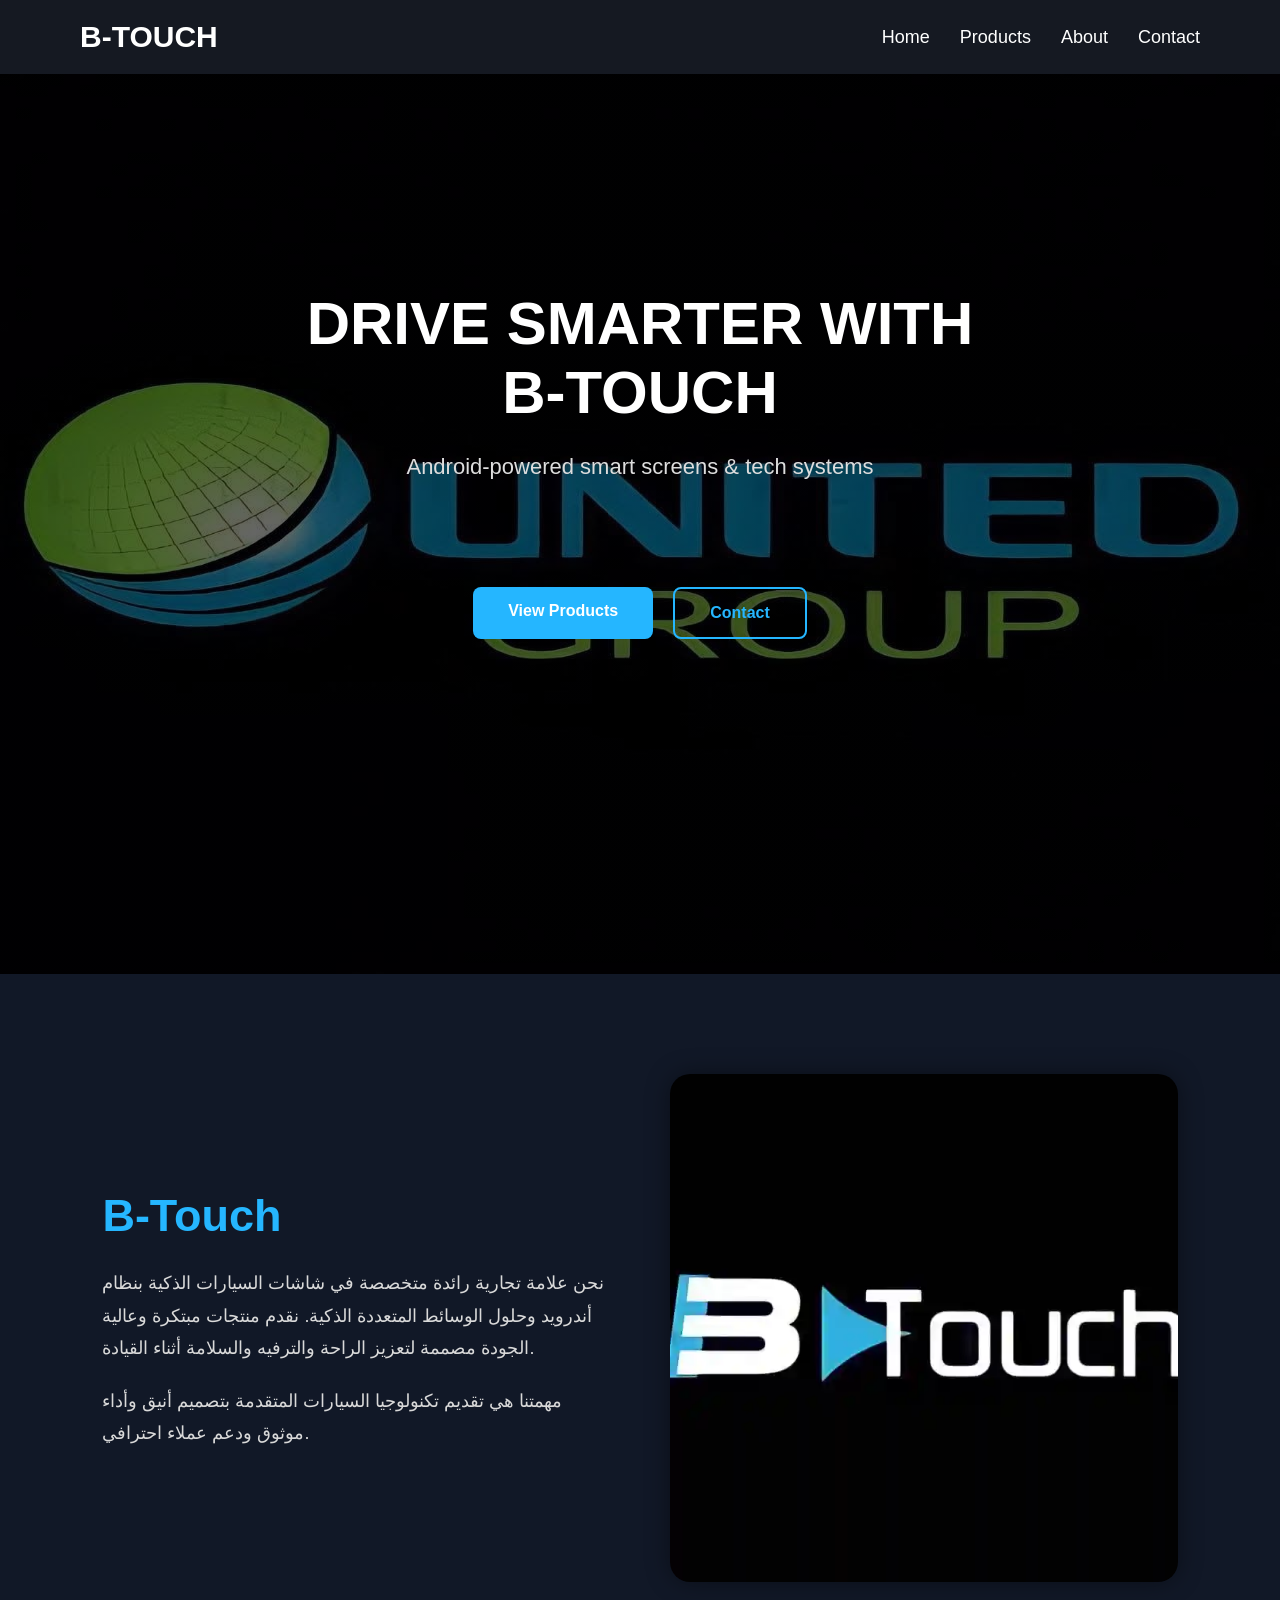
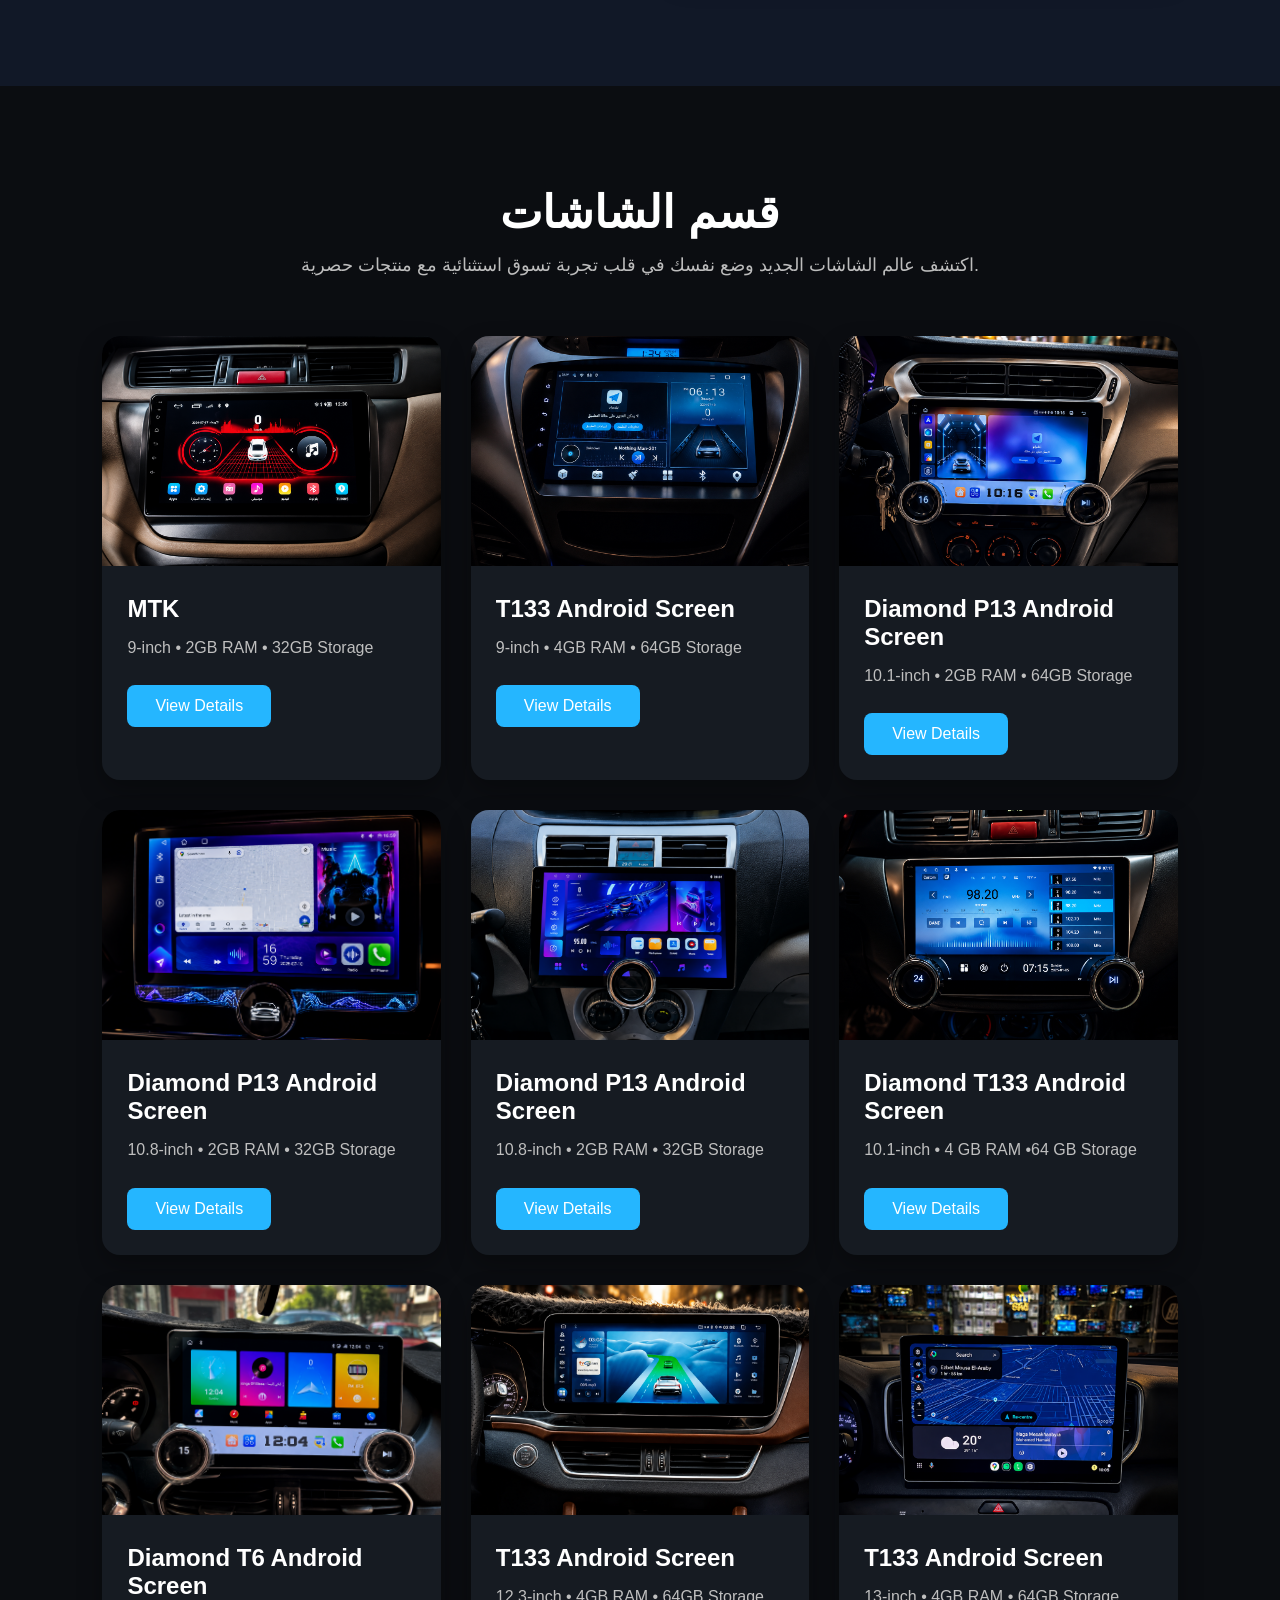
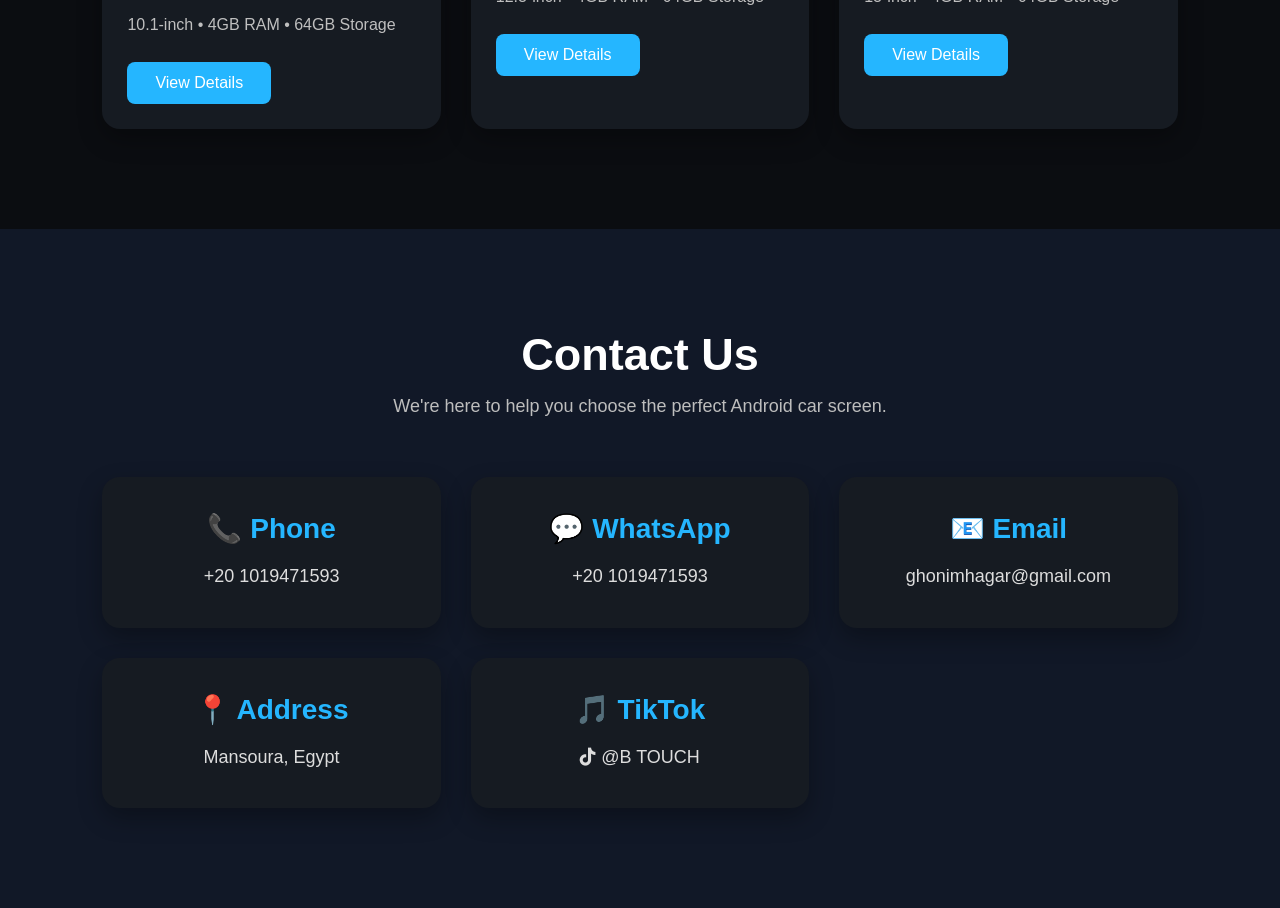
<file: index.html>
<!DOCTYPE html>
<html lang="en">

<head>
    <meta charset="UTF-8">
    <meta name="viewport" content="width=device-width, initial-scale=1.0">
    <title>B-TOUCH</title>

    <link rel="stylesheet" href="style.css">

    <link rel="stylesheet"
          href="https://cdnjs.cloudflare.com/ajax/libs/font-awesome/6.7.2/css/all.min.css">
</head>

<body>

    <!-- ===== HEADER ===== -->

    <header>

        <div class="logo">
            B-TOUCH
        </div>

        <nav>

            <a href="#home">Home</a>

            <a href="#products">Products</a>

            <a href="#about">About</a>

            <a href="#contact">Contact</a>

        </nav>

    </header>

    <!-- ===== HERO SECTION ===== -->

    <section class="hero" id="home">

        <div class="hero-text">

            <h1>DRIVE SMARTER WITH B-TOUCH</h1>

            <p>
                Android-powered smart screens & tech systems
            </p>

            <div class="buttons">

                <a href="#products" class="btn">View Products</a>

                <a href="#contact" class="btn2">Contact</a>

            </div>

        </div>

    </section>
        <!-- ===== ABOUT SECTION ===== -->

    <section class="about" id="about">

        <div class="about-container">

            <div class="about-image">
                <img src="images/car0.jpeg" alt="About B-Touch">
            </div>

            <div class="about-text">

                <h2>B-Touch</h2>

                <p>
                    نحن علامة تجارية رائدة متخصصة في شاشات السيارات الذكية بنظام أندرويد وحلول الوسائط المتعددة الذكية.
                    نقدم منتجات مبتكرة وعالية الجودة مصممة لتعزيز الراحة والترفيه والسلامة أثناء القيادة.
                </p>

                <p>
                    مهمتنا هي تقديم تكنولوجيا السيارات المتقدمة بتصميم أنيق وأداء موثوق ودعم عملاء احترافي.
                </p>

            </div>

        </div>

    </section>

    <!-- ===== PRODUCTS SECTION ===== -->

    <section class="products" id="products">

        <div class="section-title">

            <h2>قسم الشاشات</h2>

            <p>
                اكتشف عالم الشاشات الجديد
                وضع نفسك في قلب تجربة تسوق استثنائية مع منتجات حصرية.
            </p>

        </div>

        <div class="products-grid" id="products-grid">

        </div>

    </section>
    <!-- ===== CONTACT SECTION ===== -->

<section class="contact" id="contact">

    <div class="section-title">
        <h2>Contact Us</h2>
        <p>We're here to help you choose the perfect Android car screen.</p>
    </div>

    <div class="contact-container">

        <a href="tel:+201019471593" class="contact-box">
            <h3>📞 Phone</h3>
            <p>+20 1019471593</p>
        </a>

        <a href="https://wa.me/201019471593" target="_blank" class="contact-box">
            <h3>💬 WhatsApp</h3>
            <p>+20 1019471593</p>
        </a>

        <a href="mailto:ghonimhagar@gmail.com" class="contact-box">
            <h3>📧 Email</h3>
            <p>ghonimhagar@gmail.com</p>
        </a>

        <a href="https://maps.app.goo.gl/GESdEfvwKr8HK5yb7?g_st=" target="_blank" class="contact-box">
            <h3>📍 Address</h3>
            <p>Mansoura, Egypt</p>
        </a>

        <a href="https://vm.tiktok.com/ZS9rwDLL4vJqJ-oN7ri/" target="_blank" rel="noopener noreferrer" class="contact-box">
            <h3>🎵 TikTok</h3>
            <p>
                <i class="fa-brands fa-tiktok"></i> @B TOUCH
            </p>
        </a>

    </div>

</section>

<script src="script.js"></script>

</body>

</html>
</file>
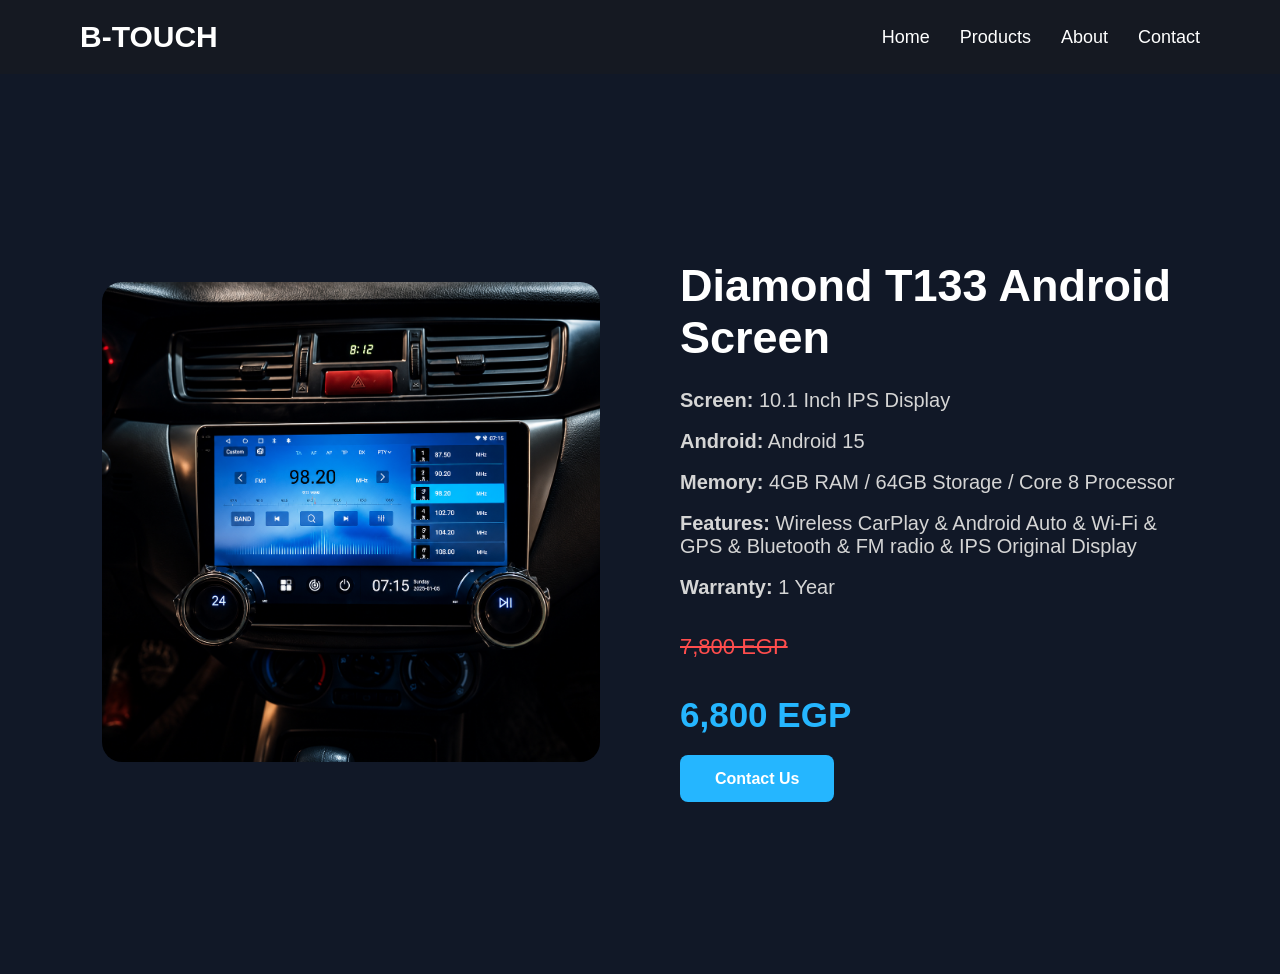
<file: D T133.html>
<!DOCTYPE html>
<html lang="en">

<head>

<meta charset="UTF-8">

<meta name="viewport" content="width=device-width, initial-scale=1.0">

<title>Product Details</title>

<link rel="stylesheet" href="style.css">

</head>

<body>

<header>

<div class="logo">

B-TOUCH

</div>

<nav>

<a href="index.html">Home</a>

<a href="index.html#products">Products</a>

<a href="index.html#about">About</a>

<a href="index.html#contact">Contact</a>

</nav>

</header>

<section class="product-details">

<div class="product-image">

<img src="images/D T133.png" alt="Product">

</div>

<div class="product-content">

<h1>Diamond T133 Android Screen</h1>

<p><strong>Screen:</strong> 10.1 Inch IPS Display</p>

<p><strong>Android:</strong> Android 15</p>

<p><strong>Memory:</strong> 4GB RAM / 64GB Storage / Core 8  Processor</p>

<p><strong>Features:</strong> Wireless CarPlay & Android Auto & Wi-Fi & GPS & Bluetooth & FM radio & IPS Original Display </p>

<p><strong>Warranty:</strong> 1 Year </p>

<div class="price">

    <span class="old-price">7,800 EGP</span>

    <h2>6,800 EGP</h2>

</div>
<a href="index.html#contact" class="btn">Contact Us</a>

</div>

</section>

</body>

</html>
</file>
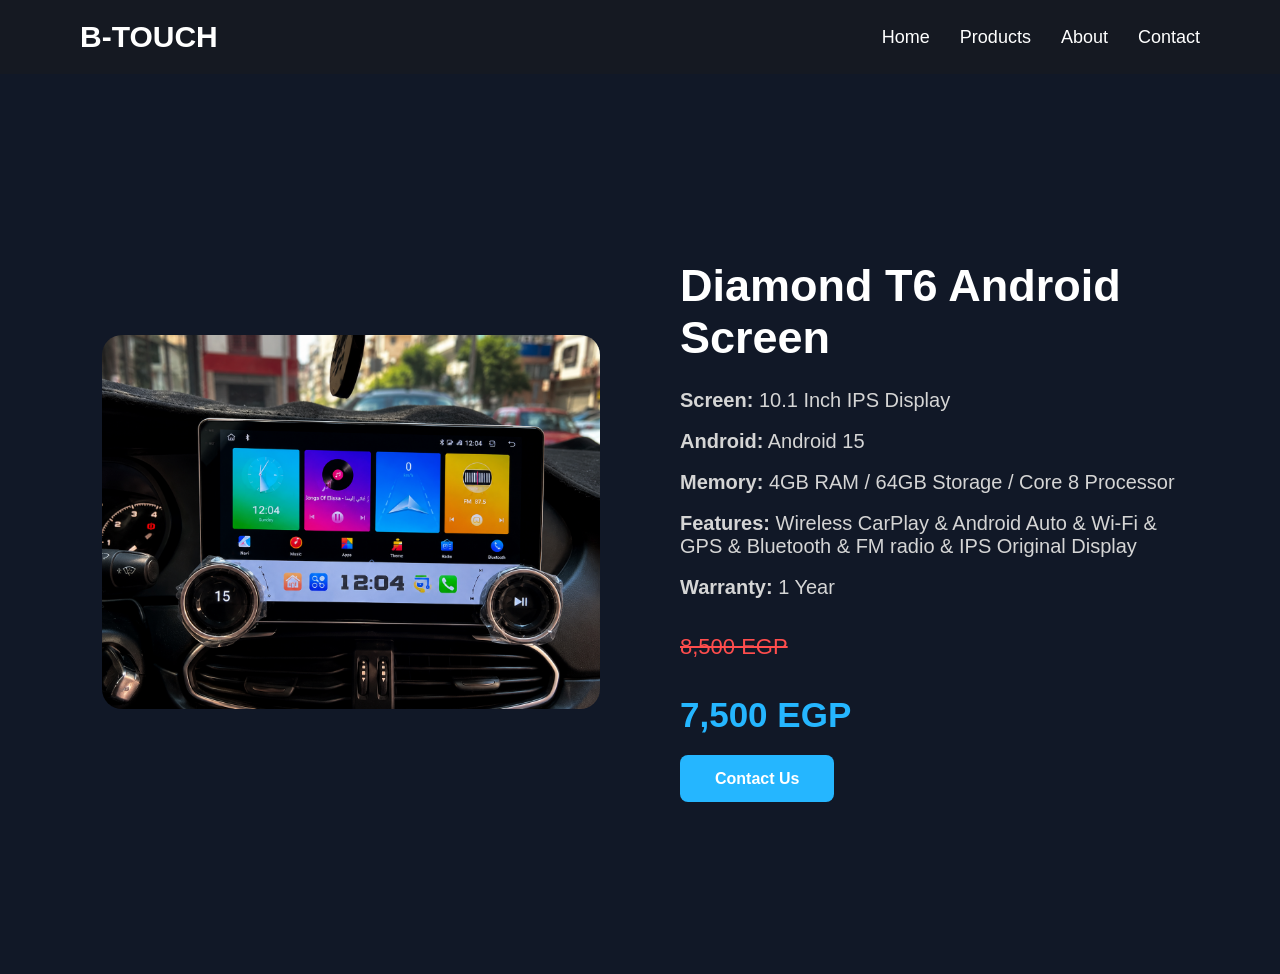
<file: D T6.html>
<!DOCTYPE html>
<html lang="en">

<head>

<meta charset="UTF-8">

<meta name="viewport" content="width=device-width, initial-scale=1.0">

<title>Product Details</title>

<link rel="stylesheet" href="style.css">

</head>

<body>

<header>

<div class="logo">

B-TOUCH

</div>

<nav>

<a href="index.html">Home</a>

<a href="index.html#products">Products</a>

<a href="index.html#about">About</a>

<a href="index.html#contact">Contact</a>

</nav>

</header>

<section class="product-details">

<div class="product-image">

<img src="images/D T6.png" alt="Product">

</div>

<div class="product-content">

<h1>Diamond T6 Android Screen</h1>

<p><strong>Screen:</strong> 10.1 Inch IPS Display</p>

<p><strong>Android:</strong> Android 15</p>

<p><strong>Memory:</strong> 4GB RAM / 64GB Storage / Core 8  Processor</p>

<p><strong>Features:</strong> Wireless CarPlay & Android Auto & Wi-Fi & GPS & Bluetooth & FM radio & IPS Original Display </p>

<p><strong>Warranty:</strong> 1 Year </p>

<div class="price">

    <span class="old-price">8,500 EGP</span>

    <h2>7,500 EGP</h2>

</div>
<a href="index.html#contact" class="btn">Contact Us</a>

</div>

</section>

</body>

</html>
</file>
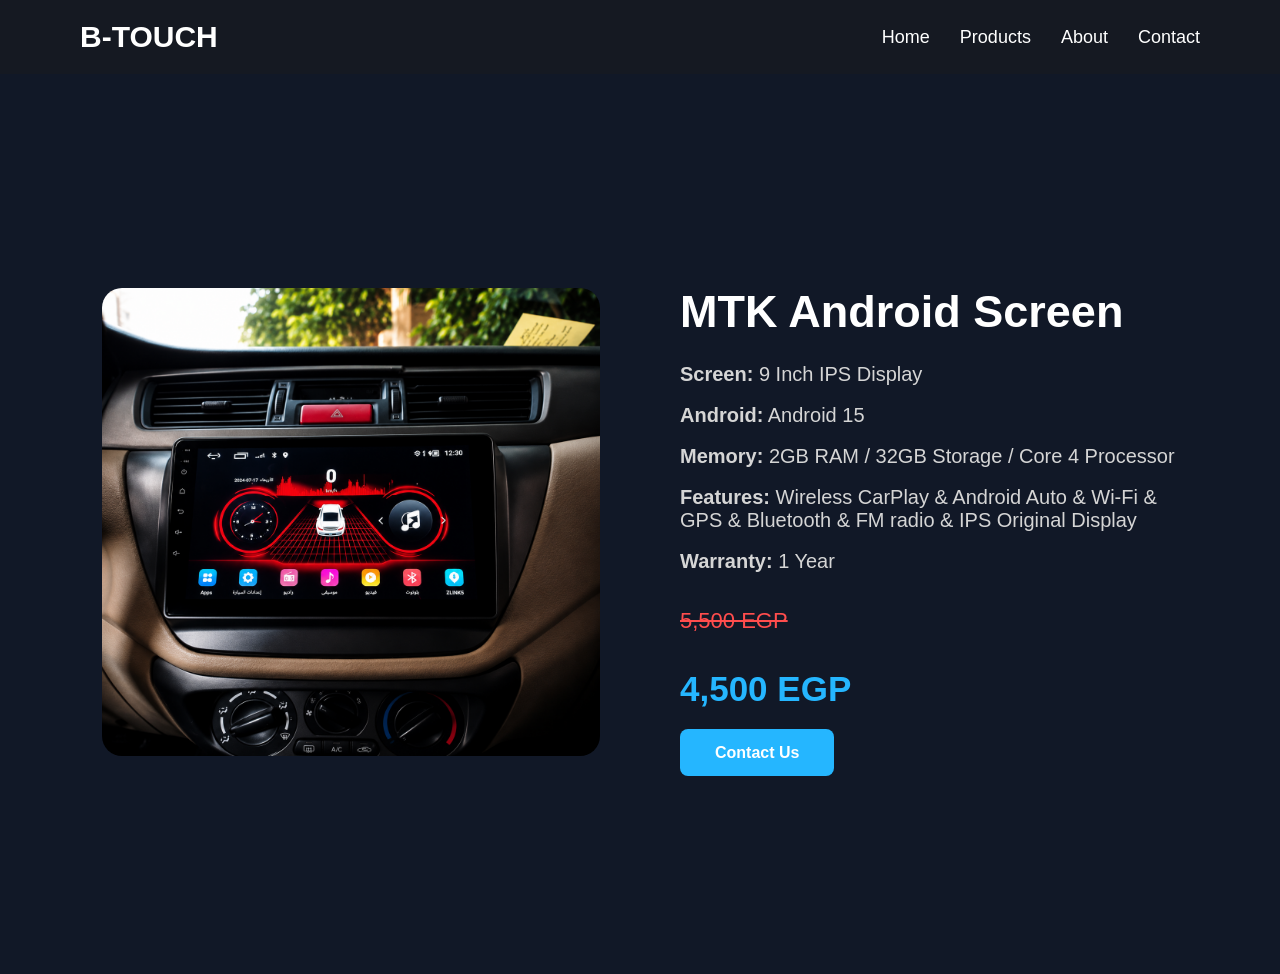
<file: MTK.html>
<!DOCTYPE html>
<html lang="en">

<head>

<meta charset="UTF-8">

<meta name="viewport" content="width=device-width, initial-scale=1.0">

<title>Product Details</title>

<link rel="stylesheet" href="style.css">

</head>

<body>

<header>

<div class="logo">

B-TOUCH

</div>

<nav>

<a href="index.html">Home</a>

<a href="index.html#products">Products</a>

<a href="index.html#about">About</a>

<a href="index.html#contact">Contact</a>

</nav>

</header>

<section class="product-details">

<div class="product-image">

<img src="images/MTK.png" alt="Product">

</div>

<div class="product-content">

<h1>MTK Android Screen</h1>

<p><strong>Screen:</strong> 9 Inch IPS Display</p>

<p><strong>Android:</strong> Android 15</p>

<p><strong>Memory:</strong> 2GB RAM / 32GB Storage / Core 4  Processor</p>

<p><strong>Features:</strong> Wireless CarPlay & Android Auto & Wi-Fi & GPS & Bluetooth & FM radio & IPS Original Display </p>

<p><strong>Warranty:</strong> 1 Year </p>

<div class="price">

    <span class="old-price">5,500 EGP</span>

    <h2>4,500 EGP</h2>

</div>

<a href="index.html#contact" class="btn">Contact Us</a>

</div>

</section>

</body>

</html>
</file>
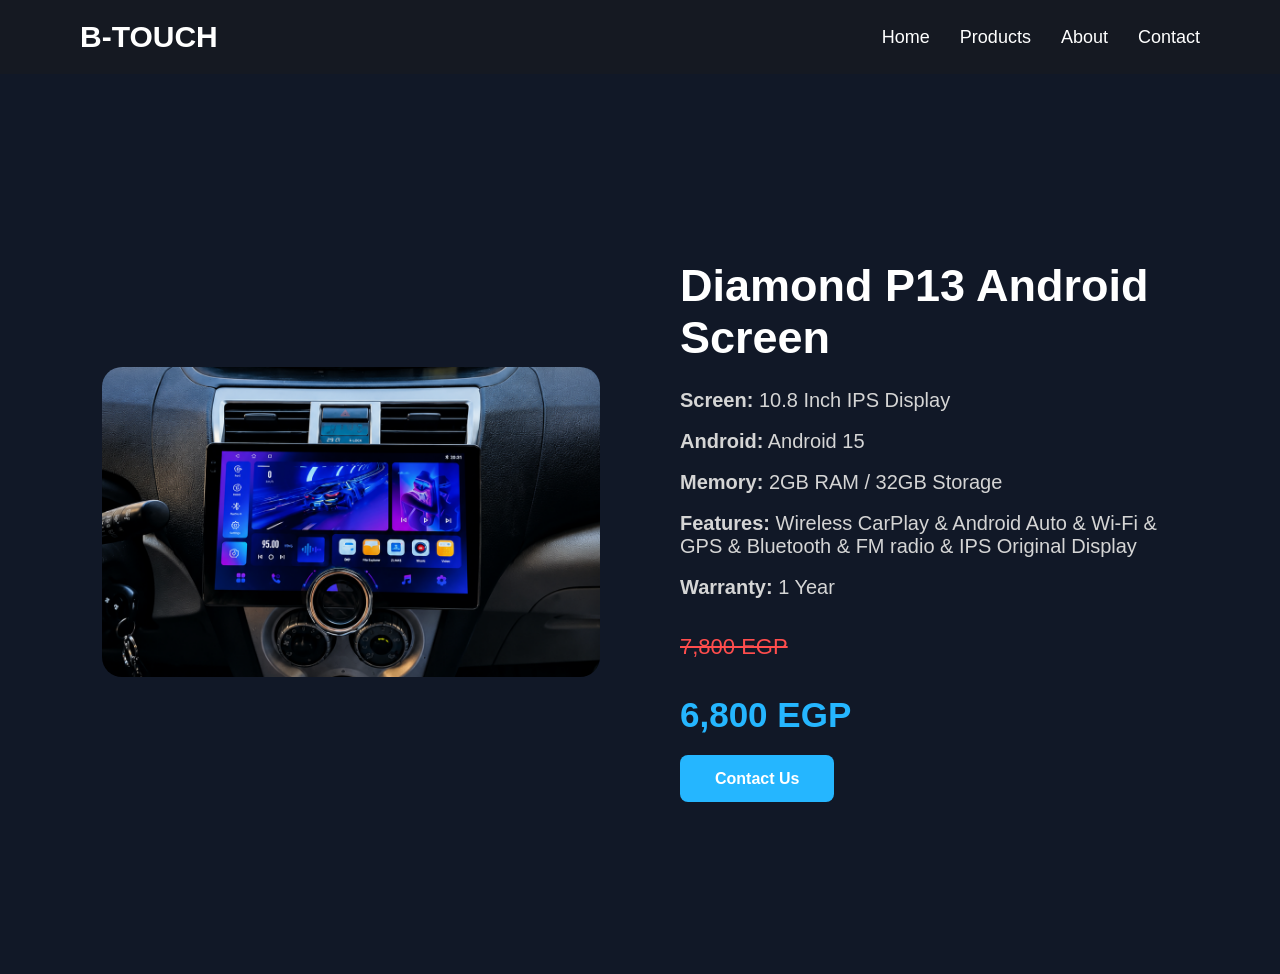
<file: p13...html>
<!DOCTYPE html>
<html lang="en">

<head>

<meta charset="UTF-8">

<meta name="viewport" content="width=device-width, initial-scale=1.0">

<title>Product Details</title>

<link rel="stylesheet" href="style.css">

</head>

<body>

<header>

<div class="logo">

B-TOUCH

</div>

<nav>

<a href="index.html">Home</a>

<a href="index.html#products">Products</a>

<a href="index.html#about">About</a>

<a href="index.html#contact">Contact</a>

</nav>

</header>

<section class="product-details">

<div class="product-image">

<img src="images/p13...png" alt="Product">

</div>

<div class="product-content">

<h1>Diamond P13 Android Screen</h1>

<p><strong>Screen:</strong> 10.8 Inch IPS Display</p>

<p><strong>Android:</strong> Android 15</p>

<p><strong>Memory:</strong> 2GB RAM / 32GB Storage </p>

<p><strong>Features:</strong> Wireless CarPlay & Android Auto & Wi-Fi & GPS & Bluetooth & FM radio & IPS Original Display </p>

<p><strong>Warranty:</strong> 1 Year </p>

<div class="price">

    <span class="old-price">7,800 EGP</span>

    <h2>6,800 EGP</h2>

</div>
<a href="index.html#contact" class="btn">Contact Us</a>

</div>

</section>

</body>

</html>
</file>
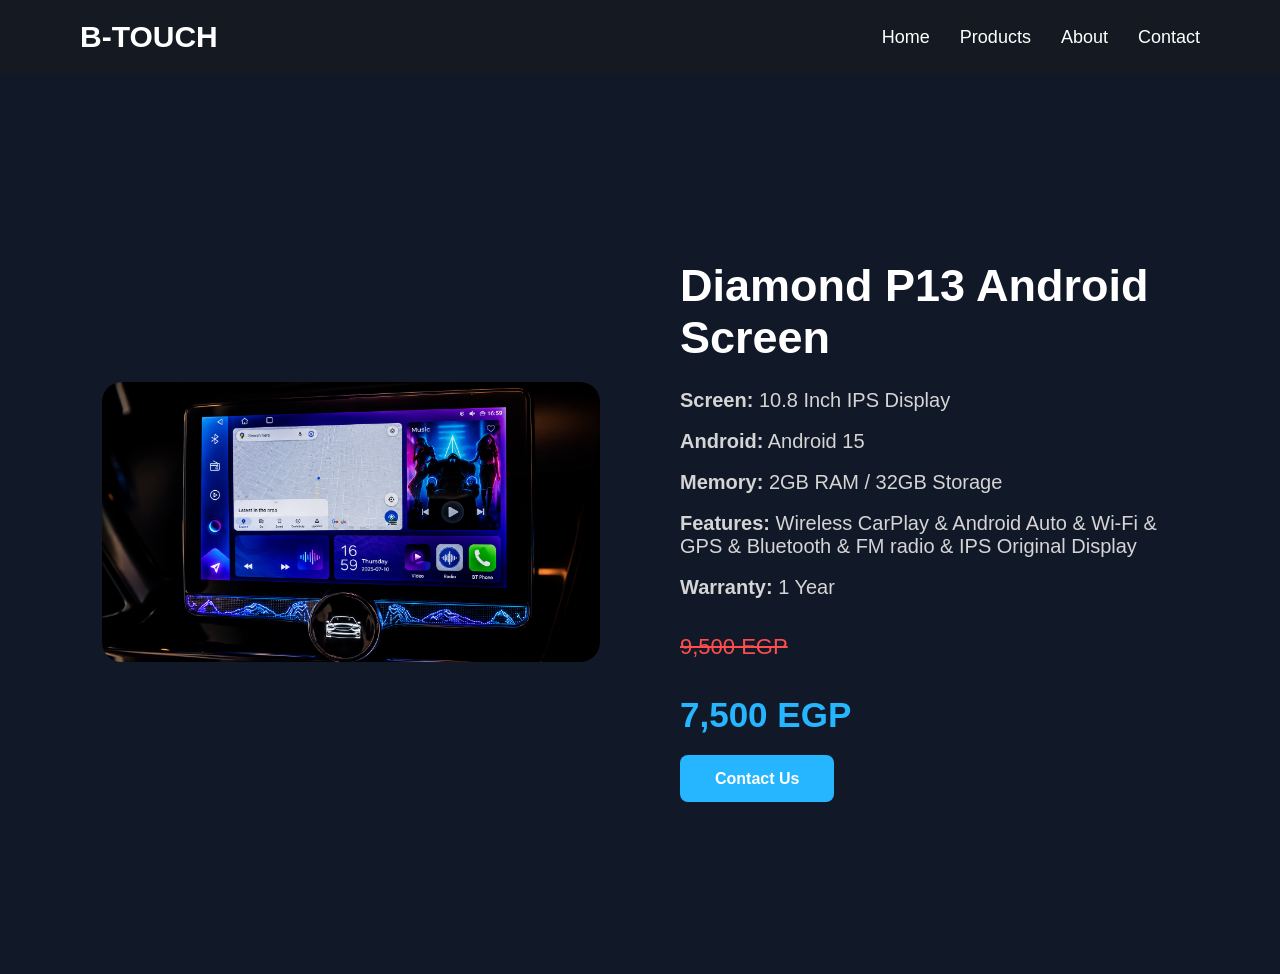
<file: P13..html>
<!DOCTYPE html>
<html lang="en">

<head>

<meta charset="UTF-8">

<meta name="viewport" content="width=device-width, initial-scale=1.0">

<title>Product Details</title>

<link rel="stylesheet" href="style.css">

</head>

<body>

<header>

<div class="logo">

B-TOUCH

</div>

<nav>

<a href="index.html">Home</a>

<a href="index.html#products">Products</a>

<a href="index.html#about">About</a>

<a href="index.html#contact">Contact</a>

</nav>

</header>

<section class="product-details">

<div class="product-image">

<img src="images/p130.png" alt="Product">

</div>

<div class="product-content">

<h1>Diamond P13 Android Screen</h1>

<p><strong>Screen:</strong> 10.8 Inch IPS Display</p>

<p><strong>Android:</strong> Android 15</p>

<p><strong>Memory:</strong> 2GB RAM / 32GB Storage </p>

<p><strong>Features:</strong> Wireless CarPlay & Android Auto & Wi-Fi & GPS & Bluetooth & FM radio & IPS Original Display </p>

<p><strong>Warranty:</strong> 1 Year </p>

<div class="price">

    <span class="old-price">9,500 EGP</span>

    <h2>7,500 EGP</h2>

</div>

<a href="index.html#contact" class="btn">Contact Us</a>

</div>

</section>

</body>

</html>
</file>
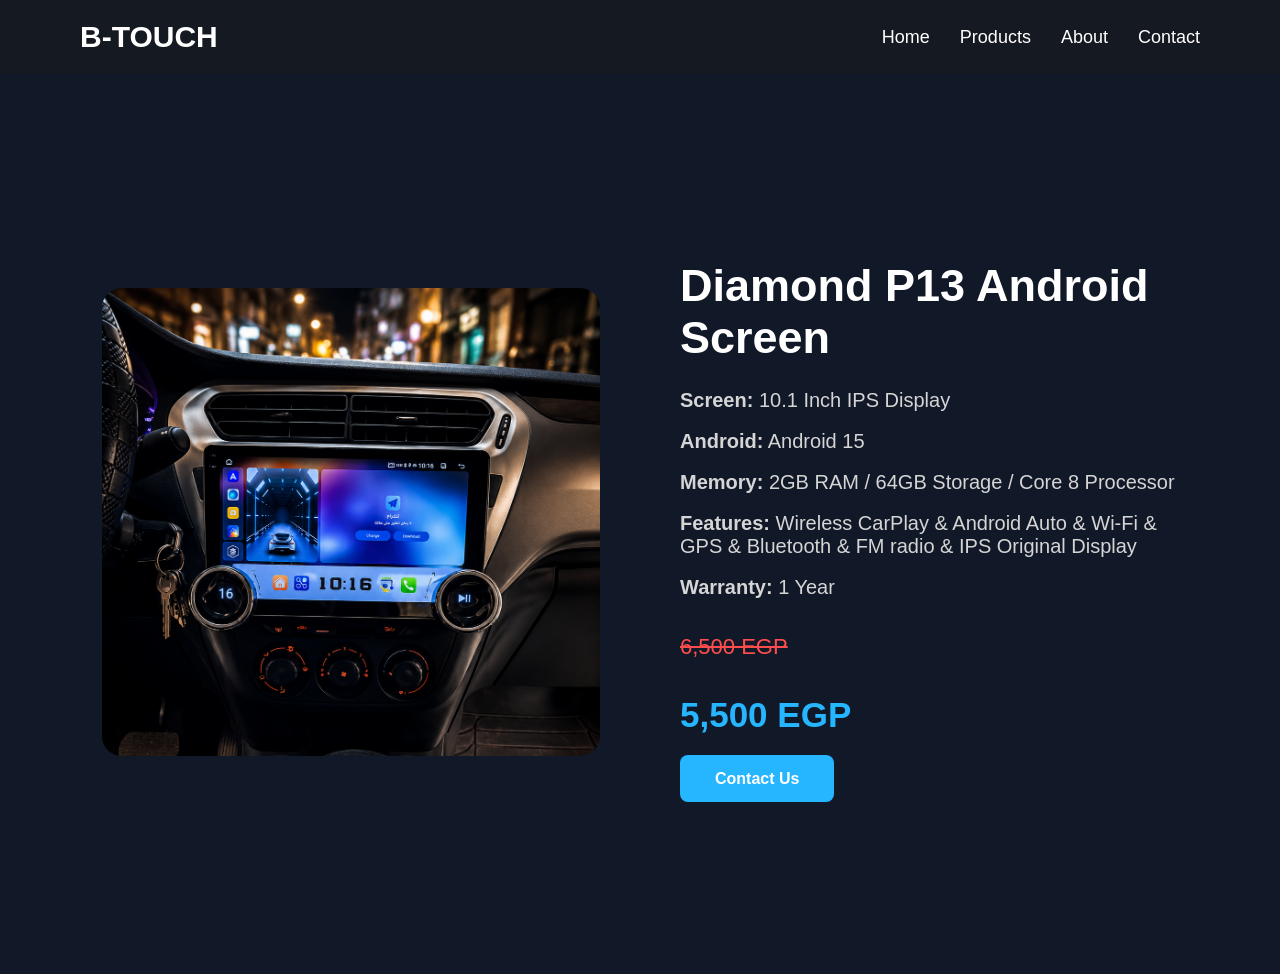
<file: p13.html>
<!DOCTYPE html>
<html lang="en">

<head>

<meta charset="UTF-8">

<meta name="viewport" content="width=device-width, initial-scale=1.0">

<title>Product Details</title>

<link rel="stylesheet" href="style.css">

</head>

<body>

<header>

<div class="logo">

B-TOUCH

</div>

<nav>

<a href="index.html">Home</a>

<a href="index.html#products">Products</a>

<a href="index.html#about">About</a>

<a href="index.html#contact">Contact</a>

</nav>

</header>

<section class="product-details">

<div class="product-image">

<img src="images/p13.png" alt="Product">

</div>

<div class="product-content">

<h1>Diamond P13 Android Screen</h1>

<p><strong>Screen:</strong> 10.1 Inch IPS Display</p>

<p><strong>Android:</strong> Android 15</p>

<p><strong>Memory:</strong> 2GB RAM / 64GB Storage / Core 8  Processor</p>

<p><strong>Features:</strong> Wireless CarPlay & Android Auto & Wi-Fi & GPS & Bluetooth & FM radio & IPS Original Display </p>

<p><strong>Warranty:</strong> 1 Year </p>

<div class="price">

    <span class="old-price">6,500 EGP</span>

    <h2>5,500 EGP</h2>

</div>

<a href="index.html#contact" class="btn">Contact Us</a>

</div>

</section>

</body>

</html>
</file>
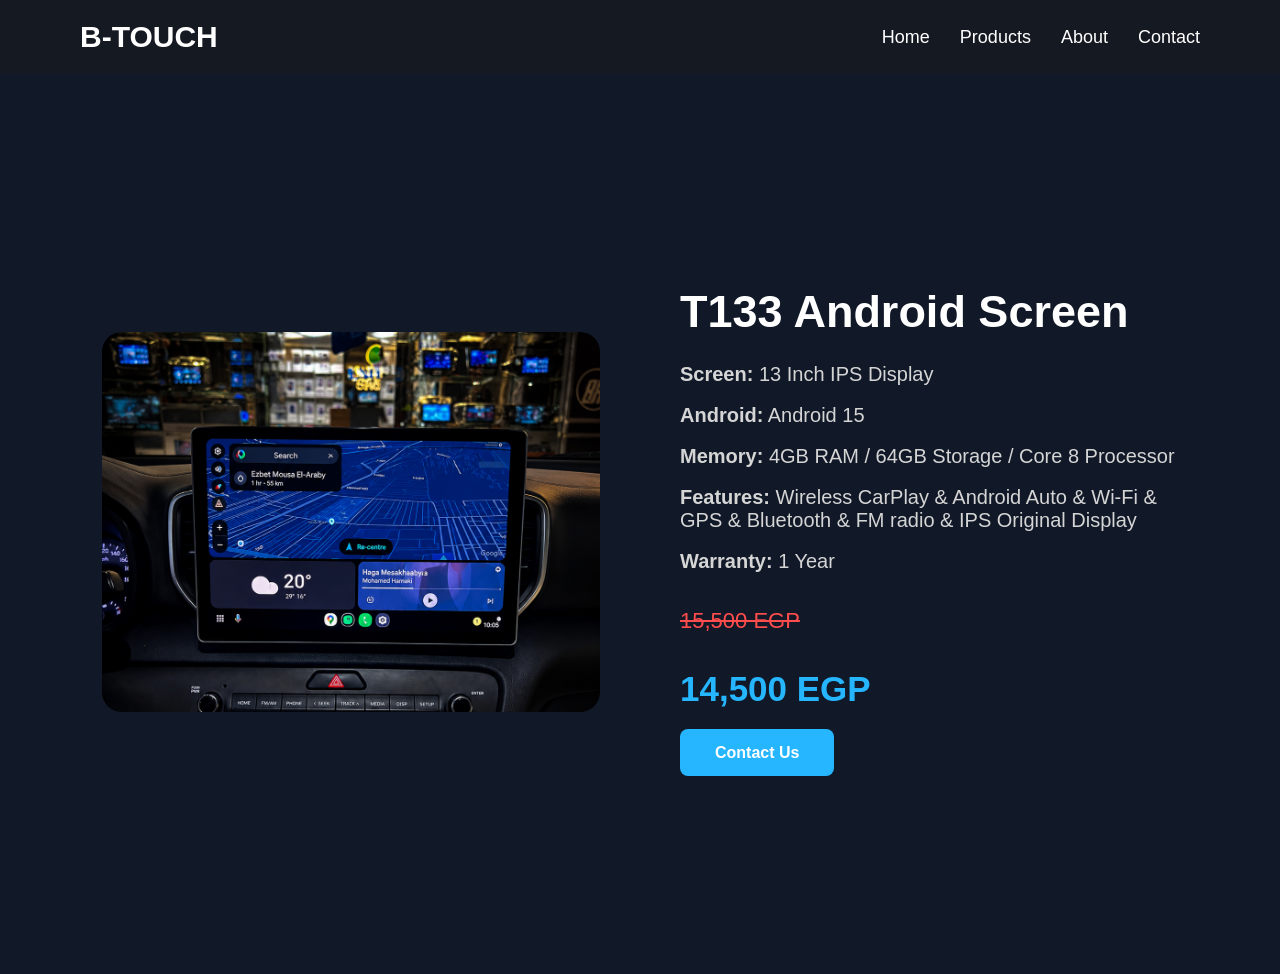
<file: T133...html>
<!DOCTYPE html>
<html lang="en">

<head>

<meta charset="UTF-8">

<meta name="viewport" content="width=device-width, initial-scale=1.0">

<title>Product Details</title>

<link rel="stylesheet" href="style.css">

</head>

<body>

<header>

<div class="logo">

B-TOUCH

</div>

<nav>

<a href="index.html">Home</a>

<a href="index.html#products">Products</a>

<a href="index.html#about">About</a>

<a href="index.html#contact">Contact</a>

</nav>

</header>

<section class="product-details">

<div class="product-image">

<img src="images/T133...png" alt="Product">

</div>

<div class="product-content">

<h1>T133 Android Screen</h1>

<p><strong>Screen:</strong> 13 Inch IPS Display</p>

<p><strong>Android:</strong> Android 15</p>

<p><strong>Memory:</strong> 4GB RAM / 64GB Storage / Core 8  Processor</p>

<p><strong>Features:</strong> Wireless CarPlay & Android Auto & Wi-Fi & GPS & Bluetooth & FM radio & IPS Original Display </p>

<p><strong>Warranty:</strong> 1 Year </p>

<div class="price">

    <span class="old-price">15,500 EGP</span>

    <h2>14,500 EGP</h2>

</div>

<a href="index.html#contact" class="btn">Contact Us</a>

</div>

</section>

</body>

</html>
</file>
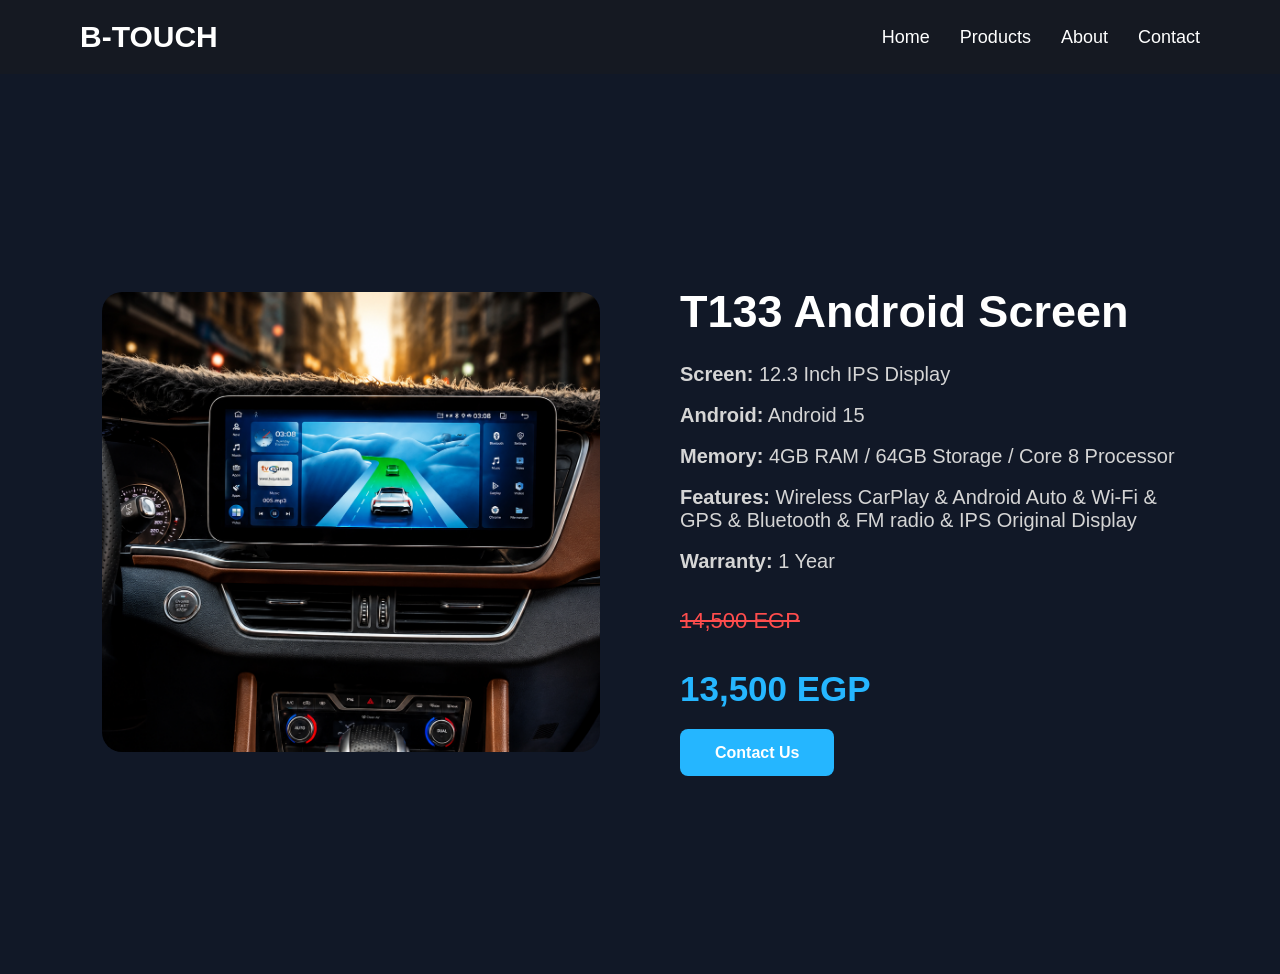
<file: T133..html>
<!DOCTYPE html>
<html lang="en">

<head>

<meta charset="UTF-8">

<meta name="viewport" content="width=device-width, initial-scale=1.0">

<title>Product Details</title>

<link rel="stylesheet" href="style.css">

</head>

<body>

<header>

<div class="logo">

B-TOUCH

</div>

<nav>

<a href="index.html">Home</a>

<a href="index.html#products">Products</a>

<a href="index.html#about">About</a>

<a href="index.html#contact">Contact</a>

</nav>

</header>

<section class="product-details">

<div class="product-image">

<img src="images/T133..png" alt="Product">

</div>

<div class="product-content">

<h1>T133 Android Screen</h1>

<p><strong>Screen:</strong> 12.3 Inch IPS Display</p>

<p><strong>Android:</strong> Android 15</p>

<p><strong>Memory:</strong> 4GB RAM / 64GB Storage / Core 8  Processor</p>

<p><strong>Features:</strong> Wireless CarPlay & Android Auto & Wi-Fi & GPS & Bluetooth & FM radio & IPS Original Display </p>

<p><strong>Warranty:</strong> 1 Year </p>

<div class="price">

    <span class="old-price">14,500 EGP</span>

    <h2>13,500 EGP</h2>

</div>

<a href="index.html#contact" class="btn">Contact Us</a>

</div>

</section>

</body>

</html>
</file>
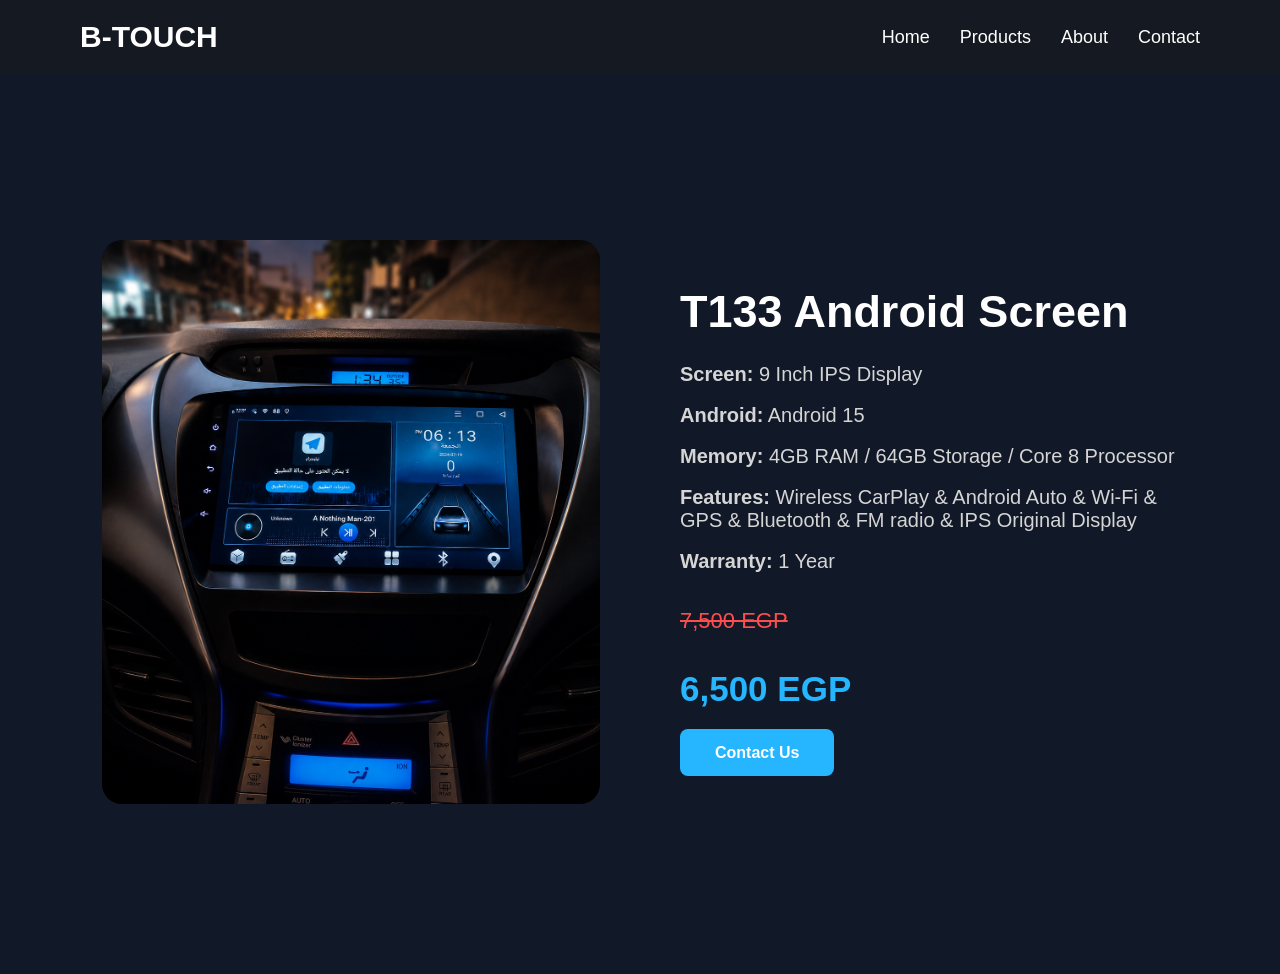
<file: T133.html>
<!DOCTYPE html>
<html lang="en">

<head>

<meta charset="UTF-8">

<meta name="viewport" content="width=device-width, initial-scale=1.0">

<title>Product Details</title>

<link rel="stylesheet" href="style.css">

</head>

<body>

<header>

<div class="logo">

B-TOUCH

</div>

<nav>

<a href="index.html">Home</a>

<a href="index.html#products">Products</a>

<a href="index.html#about">About</a>

<a href="index.html#contact">Contact</a>

</nav>

</header>

<section class="product-details">

<div class="product-image">

<img src="images/T133.png" alt="Product">

</div>

<div class="product-content">

<h1>T133 Android Screen</h1>

<p><strong>Screen:</strong> 9 Inch IPS Display</p>

<p><strong>Android:</strong> Android 15</p>

<p><strong>Memory:</strong> 4GB RAM / 64GB Storage / Core 8  Processor</p>

<p><strong>Features:</strong> Wireless CarPlay & Android Auto & Wi-Fi & GPS & Bluetooth & FM radio & IPS Original Display </p>

<p><strong>Warranty:</strong> 1 Year </p>

<div class="price">

    <span class="old-price">7,500 EGP</span>

    <h2>6,500 EGP</h2>

</div>

<a href="index.html#contact" class="btn">Contact Us</a>

</div>

</section>

</body>

</html>
</file>
<file: style.css>
*{
margin:0;
padding:0;
box-sizing:border-box;
font-family:Arial,sans-serif;
}

body{
background:#0f1115;
color:white;
}

header{
    display:flex;
    justify-content:space-between;
    align-items:center;
    padding:20px 80px;
    background:#151922;
}

.logo{
    font-size:30px;
    font-weight:bold;
    color:white;
}

nav{
    display:flex;
    align-items:center;
    gap:30px;
}

nav a{
    color:white;
    text-decoration:none;
    font-size:18px;
    transition:.3s;
}

nav a:hover{
    color:#25b6ff;
}


.hero{
    height:100vh;

    background:
    linear-gradient(rgba(0,0,0,.60),rgba(0,0,0,.60)),
    url("images/car1.jpg");

    background-size: 100% 100%;

    background-position:center;

    background-repeat:no-repeat;

    display:flex;

    justify-content:center;

    align-items:center;

    text-align:center;

    color:white;

    padding:20px;
}

.hero-text{
    max-width:700px;
    margin-top:-120px;
}

.hero-text h1{
    font-size:60px;
    margin-bottom:20px;
    color:white;
}

.hero-text p{
    font-size:22px;
    line-height:1.8;
    margin-bottom:40px;
    color:#ddd;
}

.buttons{
    display:flex;
    justify-content:center;
    gap:20px;
    flex-wrap:wrap;
    margin-top:100px;
}



.btn,
.btn2{
padding:15px 35px;
text-decoration:none;
border-radius:8px;
font-weight:bold;
transition:.3s;
}

.btn{
background:#25b6ff;
color:white;
}

.btn:hover{
background:#0c8fd1;
}

.btn2{
border:2px solid #25b6ff;
color:#25b6ff;
}

.btn2:hover{
background:#25b6ff;
color:white;
}
/* About Section */

.about{

    background:#111827;

    padding:100px 8%;

}

.about-container{
    display:flex;
    flex-direction:row-reverse;
    align-items:center;
    justify-content:space-between;
    gap:60px;
    flex-wrap:wrap;
}

.about-image{

    flex:1;

}

.about-image img{

    width:100%;

    border-radius:20px;

    box-shadow:0 0 25px rgba(0,0,0,.4);

}

.about-text{
    flex:1;
    text-align:left;
}

.about-text h2{

    font-size:45px;

    color:#25b6ff;

    margin-bottom:25px;

}

.about-text p{

    font-size:18px;

    line-height:1.8;

    color:#d9d9d9;

    margin-bottom:20px;

}
/* Products */

.products{

    padding:100px 8%;

    background:#0b0d11;

}

.section-title{

    text-align:center;

    margin-bottom:60px;

}

.section-title h2{

    font-size:45px;

    color:#ffffff;

}

.section-title p{

    color:#bdbdbd;

    margin-top:15px;

    font-size:18px;

}

.products-grid{

    display:grid;

    grid-template-columns:repeat(auto-fit,minmax(300px,1fr));

    gap:30px;

}
.product-card{

    background:#161b22;

    border-radius:18px;

    overflow:hidden;

    transition:.3s;

    box-shadow:0 10px 25px rgba(0,0,0,.3);

}

.product-card:hover{

    transform:translateY(-8px);

}

.product-card img{

    width:100%;

    height:230px;

    object-fit:cover;

}

.product-info{

    padding:25px;

}

.product-info h3{

    margin-bottom:12px;

    font-size:24px;

}

.product-info p{

    color:#bfbfbf;

    line-height:1.6;

    margin-bottom:25px;

}

.product-btn{

    display:inline-block;

    padding:12px 28px;

    background:#25b6ff;

    color:white;

    text-decoration:none;

    border-radius:8px;

    transition:.3s;

}

.product-btn:hover{

    background:#0b8fd4;

}
/* Product Details */

.product-details{

    display:flex;

    justify-content:center;

    align-items:center;

    gap:80px;

    padding:100px 8%;

    background:#111827;

    flex-wrap:wrap;

}

.product-image{

    flex:1;

}

.product-image img{

    width:100%;

    border-radius:20px;

}

.product-content{

    flex:1;

}

.product-content h1{

    font-size:45px;

    margin-bottom:25px;

}

.product-content p{

    font-size:20px;

    margin:18px 0;

    color:#d5d5d5;

}

.product-content h2{

    margin:35px 0;

    color:#25b6ff;

    font-size:35px;

}
.price{
    margin:35px 0;
}

.old-price{
    display:block;
    color:#ff4d4d;
    text-decoration:line-through;
    font-size:22px;
    margin-bottom:10px;
}

.price h2{
    color:#25b6ff;
    font-size:35px;
}
/* Contact Section */

.contact{
    background:#111827;
    padding:100px 8%;
}

.contact-container{
    display:grid;
    grid-template-columns:repeat(auto-fit,minmax(250px,1fr));
    gap:30px;
}

.contact-box{
    background:#161b22;
    padding:35px;
    border-radius:18px;
    text-align:center;
    transition:.3s;
    box-shadow:0 10px 25px rgba(0,0,0,.3);
}

.contact-box:hover{
    transform:translateY(-8px);
}

.contact-box h3{
    color:#25b6ff;
    margin-bottom:15px;
    font-size:24px;
}

.contact-box p{
    color:#d9d9d9;
    font-size:18px;
    line-height:1.8;
}

/* Mobile Responsive */

@media (max-width: 768px){

    header{
        padding:20px;
        flex-direction:column;
        gap:20px;
    }

    .logo{
        font-size:25px;
    }

    nav{
        gap:15px;
        flex-wrap:wrap;
        justify-content:center;
    }

    nav a{
        font-size:15px;
    }


    .hero{
        height:90vh;
        background-size:cover;
    }


    .hero-text{
        margin-top:0;
    }


    .hero-text h1{
        font-size:35px;
    }


    .hero-text p{
        font-size:18px;
    }


    .buttons{
        margin-top:40px;
    }


    .about{
        padding:60px 5%;
    }


    .about-container{
        flex-direction:column;
        gap:30px;
    }


    .about-text{
        text-align:center;
    }


    .about-text h2{
        font-size:35px;
    }


    .products{
        padding:60px 5%;
    }


    .section-title h2{
        font-size:35px;
    }


    .products-grid{
        grid-template-columns:1fr;
    }


    .product-card img{
        height:220px;
    }


    .contact{
        padding:60px 5%;
    }

}
/* Product Details Responsive */

.product-details{
    min-height:100vh;
}

.product-image{
    flex:1;
    max-width:600px;
}

.product-image img{
    width:100%;
    max-height:600px;
    object-fit:contain;
}


@media (max-width:768px){

    .product-details{
        flex-direction:column;
        padding:50px 20px;
        gap:30px;
        text-align:center;
    }

    .product-image{
        width:100%;
        max-width:100%;
    }

    .product-image img{
        width:100%;
        height:auto;
        max-height:400px;
    }

    .product-content h1{
        font-size:32px;
    }

    .product-content h2{
        font-size:28px;
    }

    .product-content p{
        font-size:17px;
    }
}
/* Contact */

.contact{

    padding:100px 8%;
    background:#111827;

}

.contact-container{

    display:grid;
    grid-template-columns:repeat(auto-fit,minmax(280px,1fr));
    gap:30px;

}

.contact-box{

    background:#161b22;
    padding:35px;
    border-radius:18px;
    text-align:center;
    text-decoration:none;
    color:white;
    transition:.3s;
    box-shadow:0 10px 25px rgba(0,0,0,.3);

}

.contact-box:hover{

    transform:translateY(-8px);
    background:#25b6ff;

}

.contact-box h3{

    font-size:28px;
    margin-bottom:15px;

}

.contact-box p{

    font-size:18px;
    color:#ddd;

}

.contact-box:hover p{

    color:white;

}
</file>
